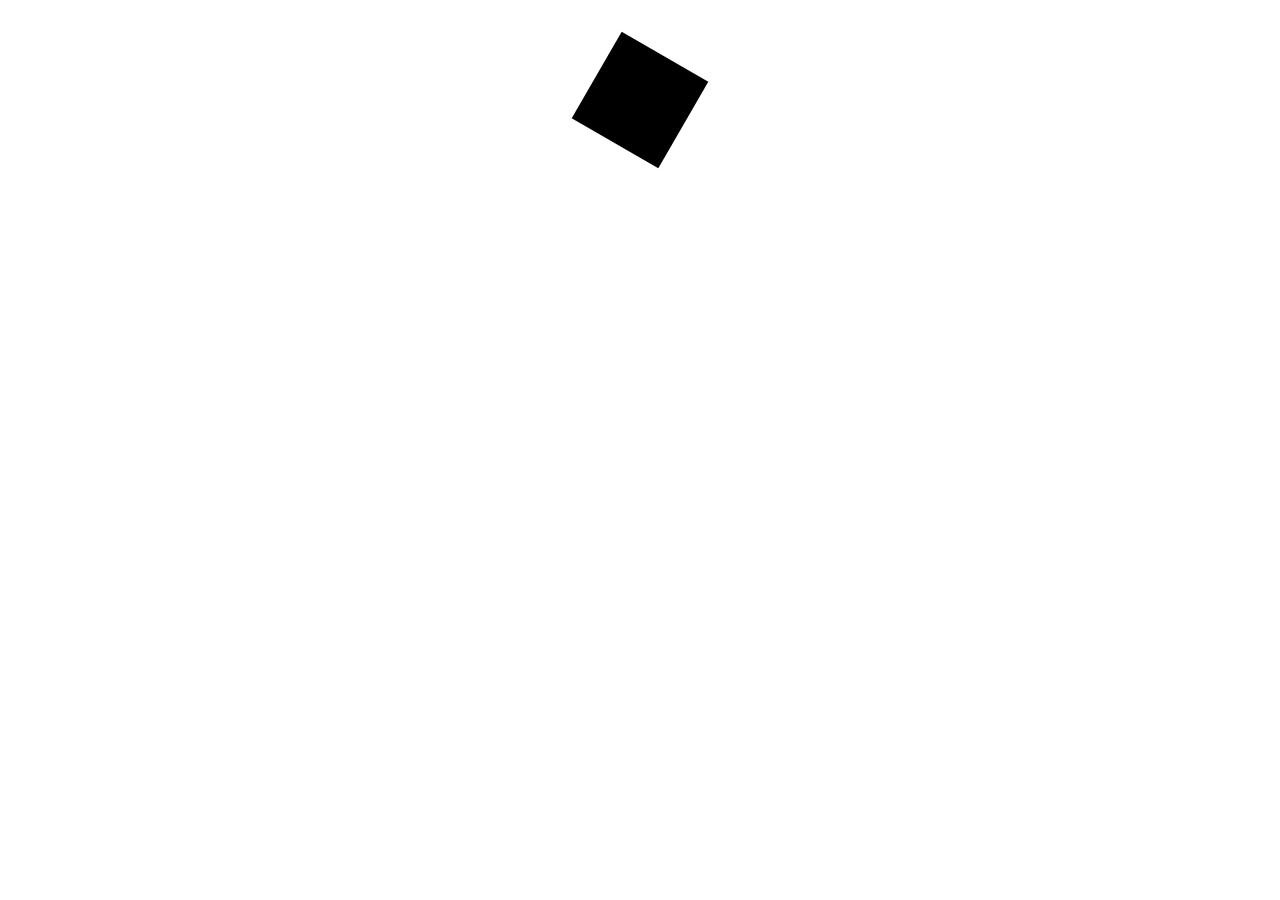
<file: Latihan1/index.html>
<!DOCTYPE html>
<html lang="en">
  <head>
    <meta charset="UTF-8" />
    <meta http-equiv="X-UA-Compatible" content="IE=edge" />
    <meta name="viewport" content="width=device-width, initial-scale=1.0" />
    <title>CSS value & unit</title>
    <style>
      .angle {
        background-color: black;
        margin: auto;
        margin-top: 50px;
        width: 100px;
        height: 100px;
        transform: rotate(30deg);
      }
    </style>
  </head>
  <body>
    <div class="angle"></div>
  </body>
</html>
</file>
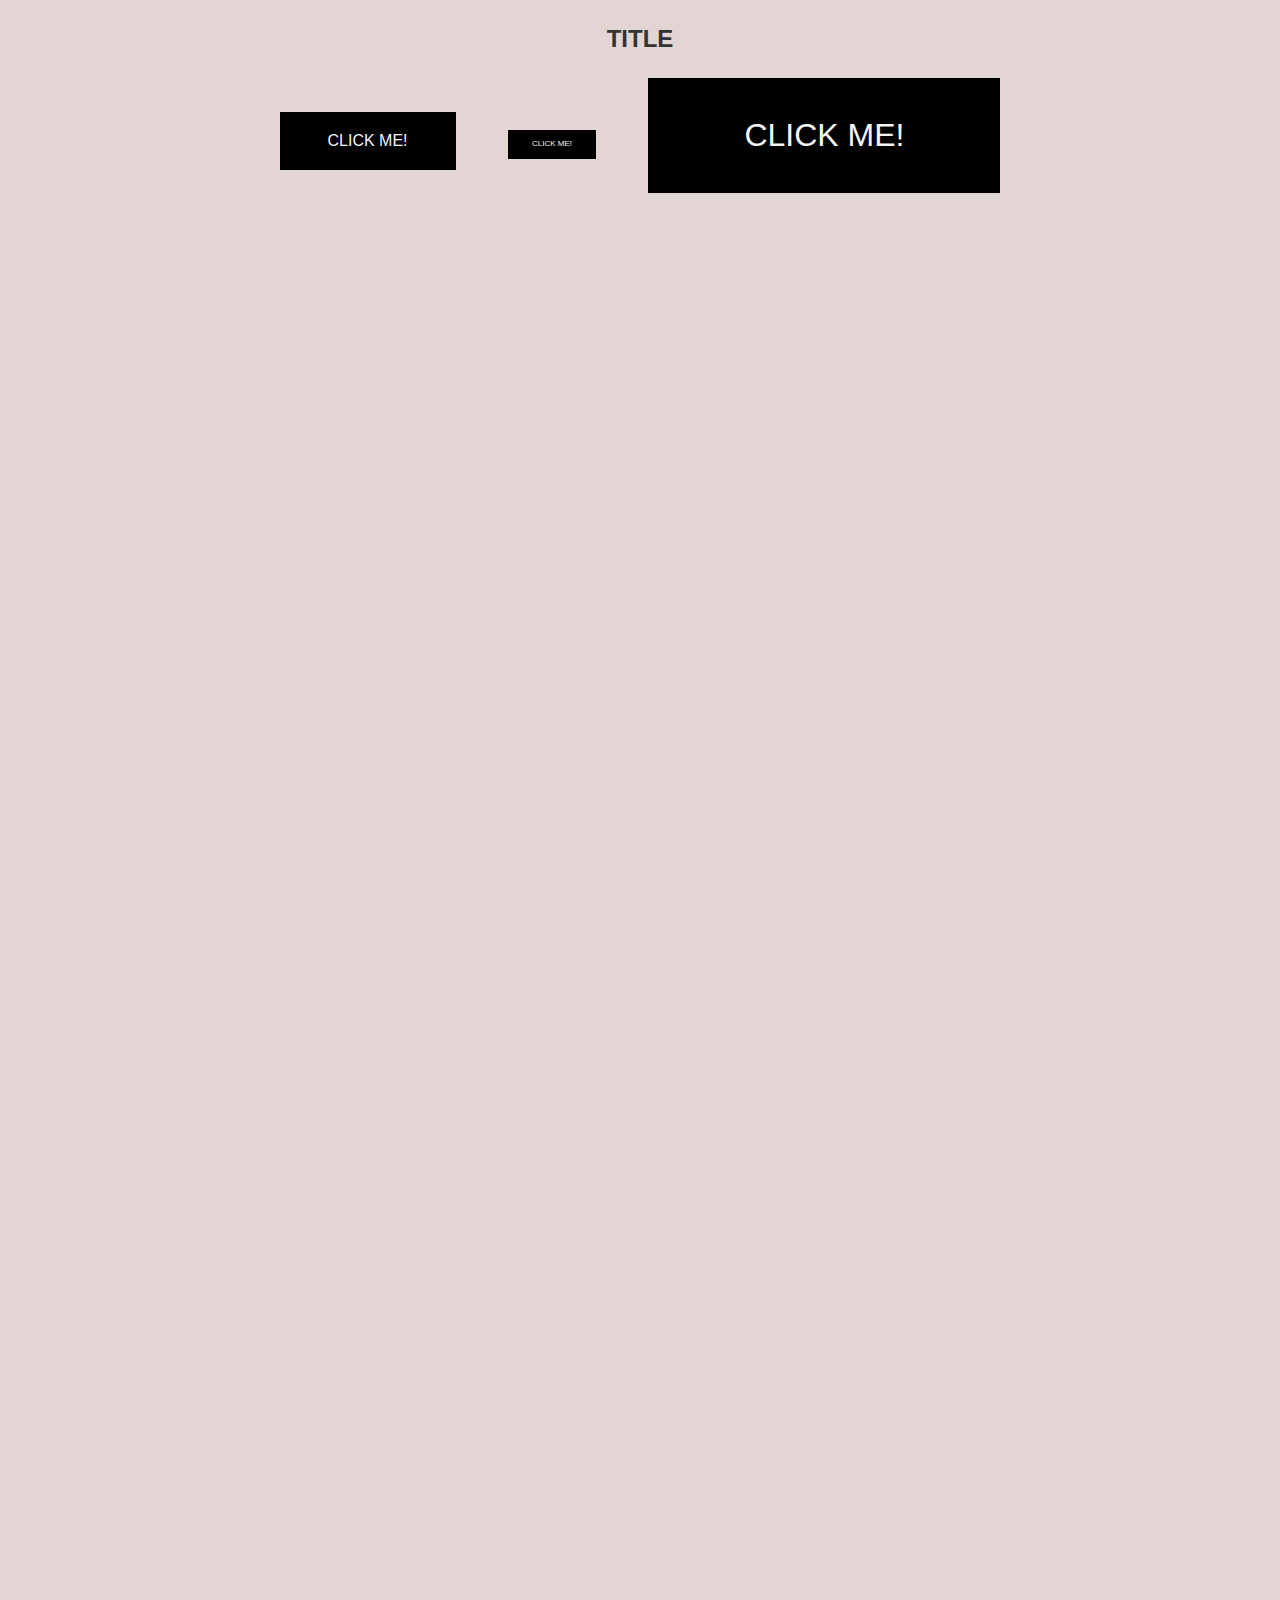
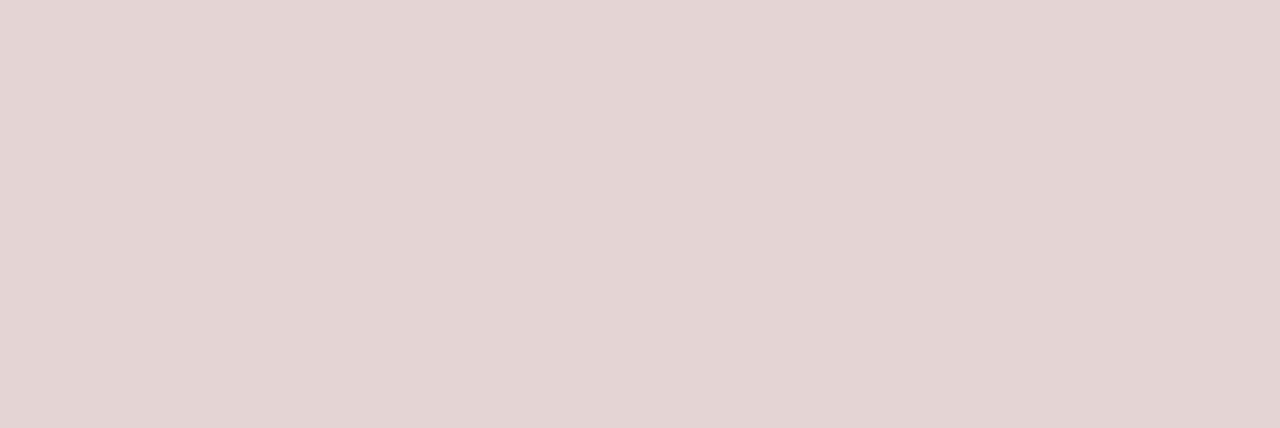
<file: Latihan2/index.html>
<!DOCTYPE html>
<html lang="en">
<head>
    <meta charset="UTF-8">
    <meta http-equiv="X-UA-Compatible" content="IE=edge">
    <meta name="viewport" content="width=device-width, initial-scale=1.0">
    <title>CSS UNIT: em vs rem</title>
    <link rel="stylesheet "href="style.css">
</head>
<body>



    <!-- <div class="container">
        <h1>Typografi</h1>
        <div class="typografi">
            <div class="col col-em">
                <h2>em</h2>
                <p>Lorem ipsum dolor sit amet consectetur adipisicing elit. Lorem, ipsum dolor sit amet consectetur adipisicing elit. Voluptatibus animi molestiae ex consequatur aspernatur reiciendis ducimus doloremque praesentium officia ullam voluptate architecto quae qui non, dolorum ipsum deserunt aliquam quaerat, odit ratione ea provident earum. Mollitia, eos omnis? Ab atque possimus quasi perferendis cumque aliquam. Distinctio debitis adipisci laudantium consectetur? Beatae enim delectus similique deleniti iste accusamus facilis est dolor, distinctio odit tenetur nisi saepe autem dignissimos quibusdam sed omnis quisquam cupiditate sit ratione! Accusantium debitis totam ducimus ipsa eaque non eius dolores corporis id beatae in ipsam pariatur officia ratione minus iste nisi iure repellendus, et, dolore, explicabo provident aut? Voluptatum, nostrum voluptas ipsum laudantium repellendus ab.</p>
            </div>

            <div class="col col-rem">
                <h2>rem</h2>
                <p>Lorem ipsum dolor, lorem50 sit amet consectetur adipisicing elit. Maiores ex expedita voluptatibus saepe sapiente alias sequi explicabo velit natus cum tempore recusandae fuga officiis possimus ut soluta, facilis est omnis suscipit nesciunt magni aliquid in necessitatibus. Illum sapiente dicta recusandae est consequuntur libero dolorem nostrum perferendis repudiandae, natus nihil. Mollitia eius non reiciendis ut culpa magnam sit, quisquam porro, pariatur, quidem hic ab. Quas ex odit sit sed, quibusdam expedita quia excepturi. Doloremque, rem laborum aperiam voluptatibus neque unde debitis aspernatur cupiditate vero aut, praesentium, soluta ducimus magnam ab. Velit, itaque blanditiis officia dicta adipisci dolor necessitatibus architecto provident reiciendis</p>
            </div>           
        </div>
    </div> -->
    <div class="length">
        <h2>TITLE</h2>
        <a href="#" class="btn">click me!</a>
        <a href="#" class="btn btn-sm">click me!</a>
        <a href="#" class="btn btn-lg">click me!</a>
    </div>


</body>
</html>
</file>
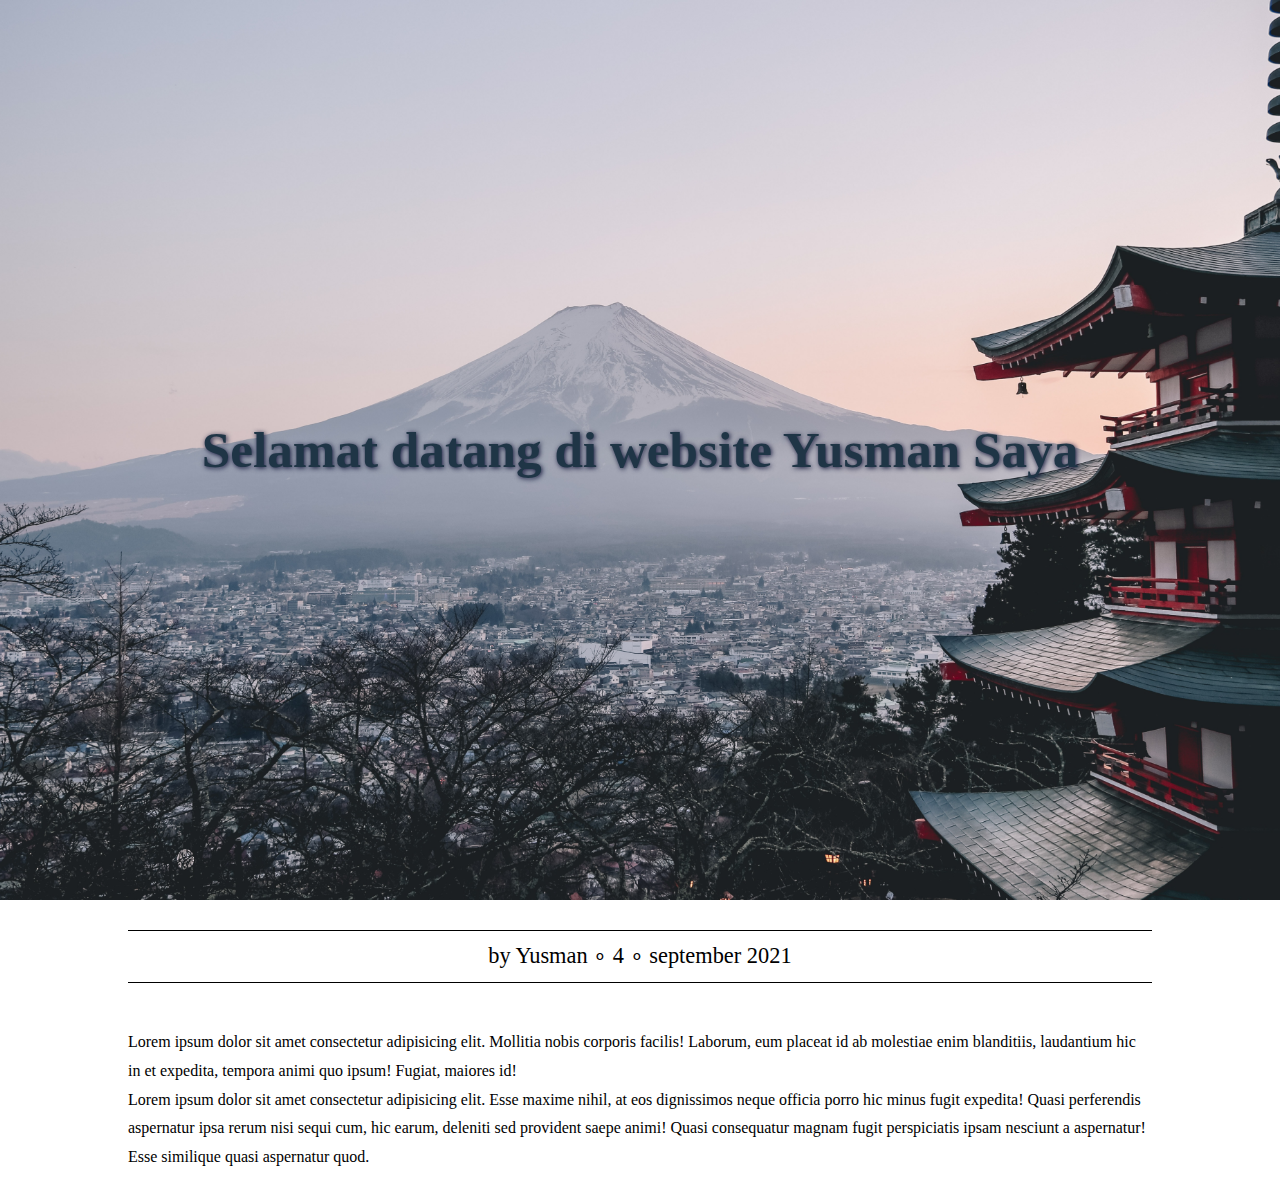
<file: Latihan3/index.html>
<!DOCTYPE html>
<html lang="en">
  <head>
    <meta charset="UTF-8" />
    <meta http-equiv="X-UA-Compatible" content="IE=edge" />
    <meta name="viewport" content="width=device-width, initial-scale=1.0" />
    <title>CSS UNIT | vh. vw. vmin. vmax</title>
    <link rel="stylesheet" href="style.css" />
  </head>
  <body>
    <header>
      <h1>Selamat datang di website Yusman Saya</h1>
    </header>

    <section>
      <div class="detail">
        <span>by Yusman ∘ 4 ∘ september 2021</span>
      </div>
      <p>
        Lorem ipsum dolor sit amet consectetur adipisicing elit. Mollitia nobis
        corporis facilis! Laborum, eum placeat id ab molestiae enim blanditiis,
        laudantium hic in et expedita, tempora animi quo ipsum! Fugiat, maiores
        id!
      </p>
      <p>
        Lorem ipsum dolor sit amet consectetur adipisicing elit. Esse maxime
        nihil, at eos dignissimos neque officia porro hic minus fugit expedita!
        Quasi perferendis aspernatur ipsa rerum nisi sequi cum, hic earum,
        deleniti sed provident saepe animi! Quasi consequatur magnam fugit
        perspiciatis ipsam nesciunt a aspernatur! Esse similique quasi
        aspernatur quod.
      </p>
    </section>
  </body>
</html>
</file>
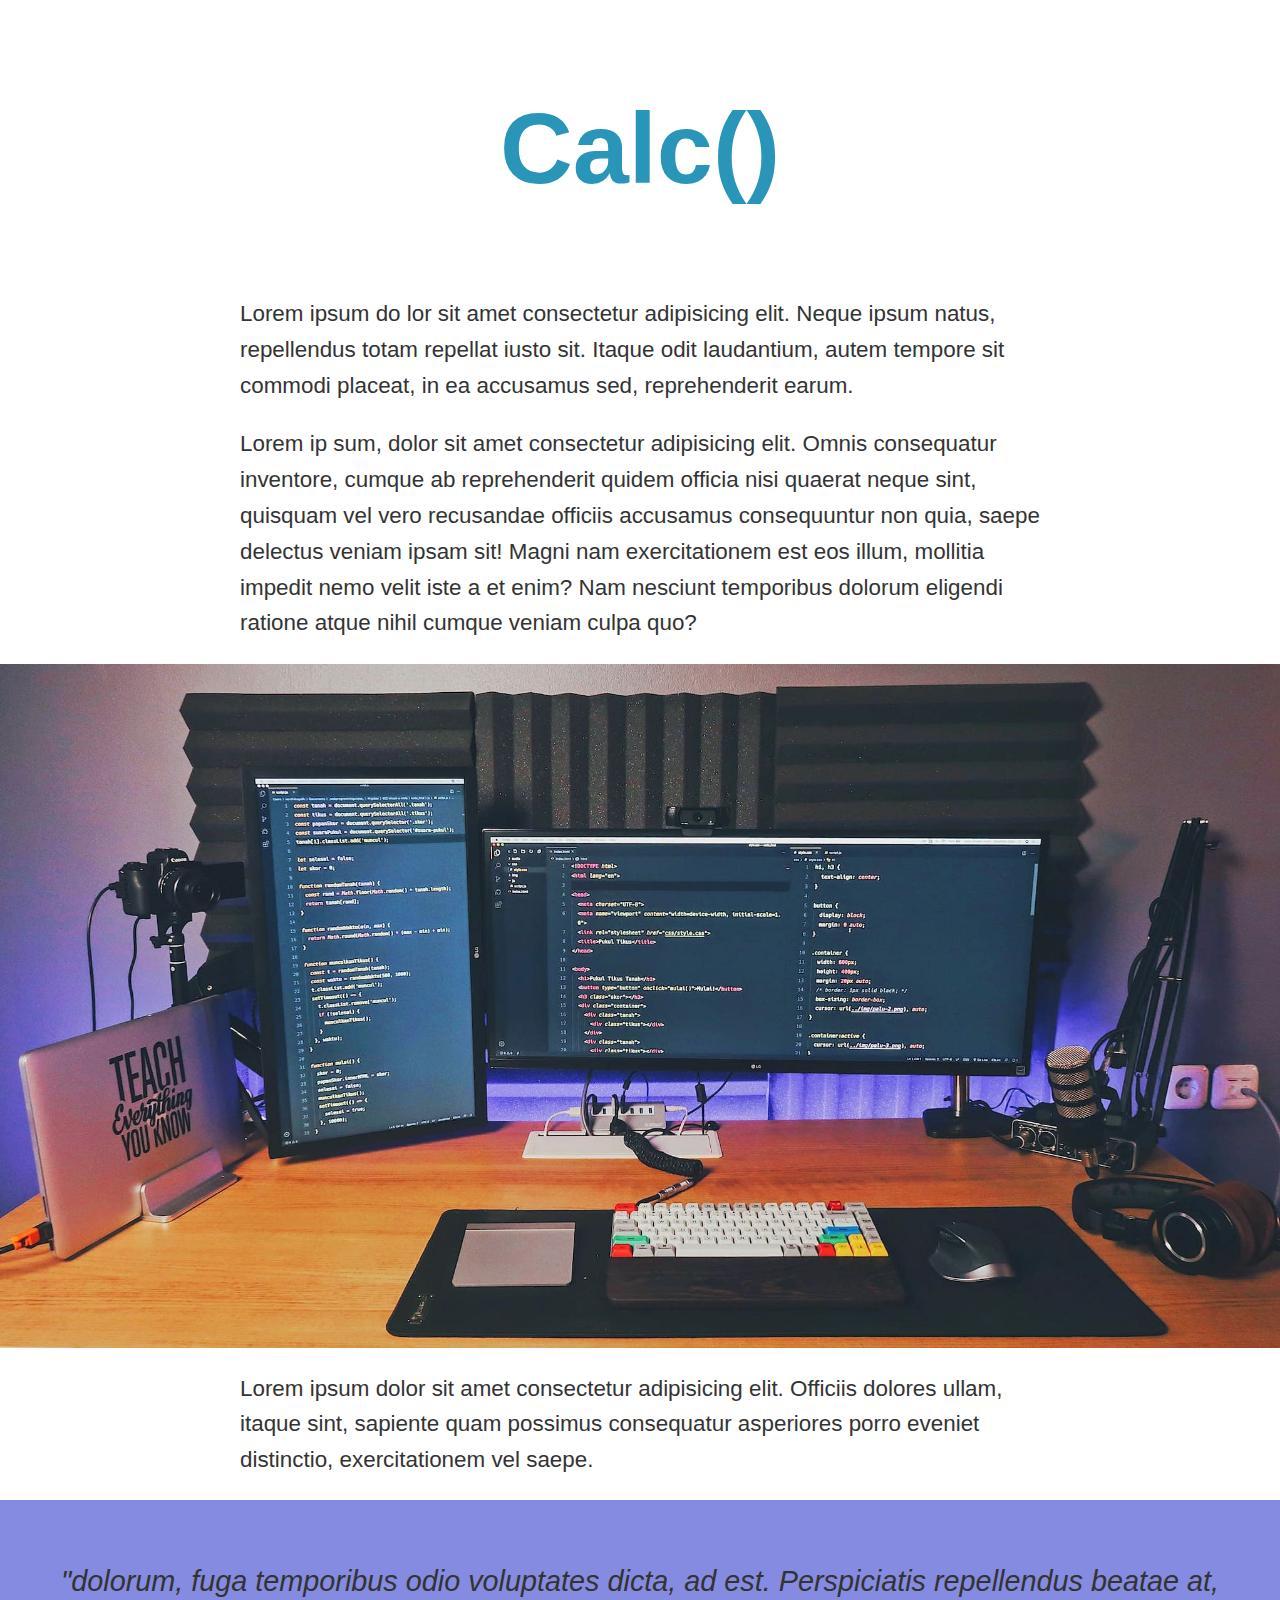
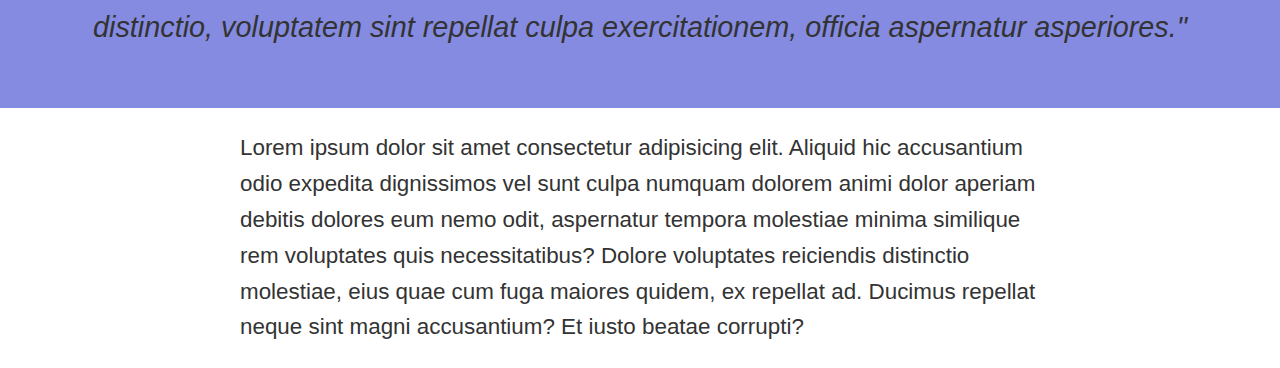
<file: Latihan4/index.html>
<!DOCTYPE html>
<html lang="en">

<head>
    <meta charset="UTF-8" />
    <meta http-equiv="X-UA-Compatible" content="IE=edge" />
    <meta name="viewport" content="width=device-width, initial-scale=1.0" />
    <title>CSS Calc</title>
    <link rel="stylesheet" href="style.css"/>
</head>
<body>
    <div class="container">
       <h1>Calc()</h1>
        <p>Lorem ipsum do lor sit amet consectetur adipisicing elit. Neque ipsum natus, repellendus totam repellat iusto
            sit. Itaque odit laudantium, autem tempore sit commodi placeat, in ea accusamus sed, reprehenderit earum.
        </p>
        <p>
            Lorem ip sum, dolor sit amet consectetur adipisicing elit. Omnis consequatur inventore, cumque ab
            reprehenderit
            quidem officia nisi quaerat neque sint, quisquam vel vero recusandae officiis accusamus consequuntur non
            quia,
            saepe
            delectus veniam ipsam sit! Magni nam exercitationem est eos illum, mollitia impedit nemo velit iste a et
            enim? Nam
            nesciunt temporibus dolorum eligendi ratione atque nihil cumque veniam culpa quo?
        </p>
        <img src="img/1.jpg" alt="desk-setup" class="fullsize-img" />
        <p>Lorem ipsum dolor sit amet consectetur adipisicing elit. Officiis dolores ullam, itaque sint, sapiente quam
            possimus consequatur asperiores porro eveniet distinctio, exercitationem vel saepe.</p>
        <p class="quotes">"dolorum, fuga temporibus odio voluptates dicta, ad est. Perspiciatis repellendus beatae at,
            distinctio, voluptatem sint repellat culpa exercitationem, officia aspernatur asperiores."</p>
        <p>
            Lorem ipsum dolor sit amet consectetur adipisicing elit. Aliquid hic accusantium odio expedita dignissimos
            vel
            sunt culpa numquam dolorem animi dolor aperiam debitis dolores eum nemo odit, aspernatur tempora molestiae
            minima
            similique rem voluptates quis necessitatibus? Dolore voluptates reiciendis distinctio molestiae, eius quae
            cum
            fuga maiores quidem, ex repellat ad. Ducimus repellat neque sint magni accusantium? Et iusto beatae
            corrupti?
        </p>
    </div>
</body>
</html>
</file>
<file: Latihan2/style.css>
:root {
    /* font-size: 10px; */
}
body {
    font-family: 'roboto',sans-serif;
    color: #333;
    text-align: center;
    background-color: rgb(228, 213, 213);
    line-height: 1.6;
    font-weight: 300;
    min-height: 2000px;
}

.container {
    width: 80%;
    margin: auto;
}

.typografi {
    display: flex;
}

.typografi .col {
    flex: 1;
    margin: 0 0.5em;
    padding:0 0,5em;
}

/* ukuran default 16px */
/* em */
/* .typografi {
    font-size: 10px;
}

.col-em {
    font-size: 2em;
}

.col-em h2 {
    font-size: 2em;
}

.col-em p {
    font-size: 1.5em;
} */

/* .col-rem h2 {
    font-size: 2rem;
}

.col-rem p {
    font-size: 1.5rem;
}

/* tips gunakan rem untuk font */
/* gunakan em untuk length (margin,padding dll) */

.btn {
    display: inline-block;
    background: black;
    font-weight: 700px;
    color: whitesmoke;
    text-decoration: none;
    text-transform: uppercase ;

    padding: 1em 3em;
    margin: 0 1.5rem;
}

.btn-sm {
    font-size: 0.5em;
}

.btn-lg {
    font-size: 2em;
}
</file>
<file: Latihan3/style.css>
* {
    margin: 0;
    padding: 0;
}

body {
    font-family: Georgia, 'Times New Roman', Times, serif;
    line-height: 1.8em;
}

header {
    background-color: rgb(27, 36, 85);
    background-image: url(Background.png);
    background-size: cover;
    background-position: center;
    height: 100vh;
    display: flex;
}


h1 {
    font-size: 4vmax;
    line-height: 1.2em;
    color: rgb(31, 53, 70);
    text-shadow: 1px 1px 5px rgb(15, 19, 55);
    text-align: center;
    margin: auto;
}

section {
margin: 30px auto;
width: 80%;
}

section .detail {
    font-size: 1.4em;
    text-align: center;
    border-top: 1px solid black;
    border-bottom: 1px solid black;
    padding: 0.5em 0;
    margin-bottom: 2em;
    color: black;
}

.section p {
    font-size: 1.2em;
    margin-bottom: 1em;
    text-indent: 1em;
}
</file>
<file: Latihan4/style.css>
@import url('https://fonts.googleapis.com/css2?family=Nunito:wght@200;400;700&display=swap');

* {
  box-sizing: border-box;
}

body {
  font-family: sans-serif;
  min-height: 100vh;
  font-size: 1.4rem;
  line-height: 1.6;
  color: #333;
  overflow-x: hidden;
}

.container {
  max-width: 800px;
  width: calc(100vw - 4em);
  margin: 0 auto;
}

h1 {
  font-size: calc(6vw + 1.5rem);
  text-align: center;
  color: rgb(40, 149, 185);
}

img {
  display: block;
  max-width: 100%;
}

.fullsize-img {
  max-width: 100vw;
  margin: 0 calc(-50vw + 50%);
}

.quotes {
  background-color: rgb(133, 139, 225);
  text-align: center;
  font-style: italic;
  padding: 2em;
  margin: 0 calc(-50vw + 50%);
  font-size: calc(1vw + 1rem);
}
</file>
